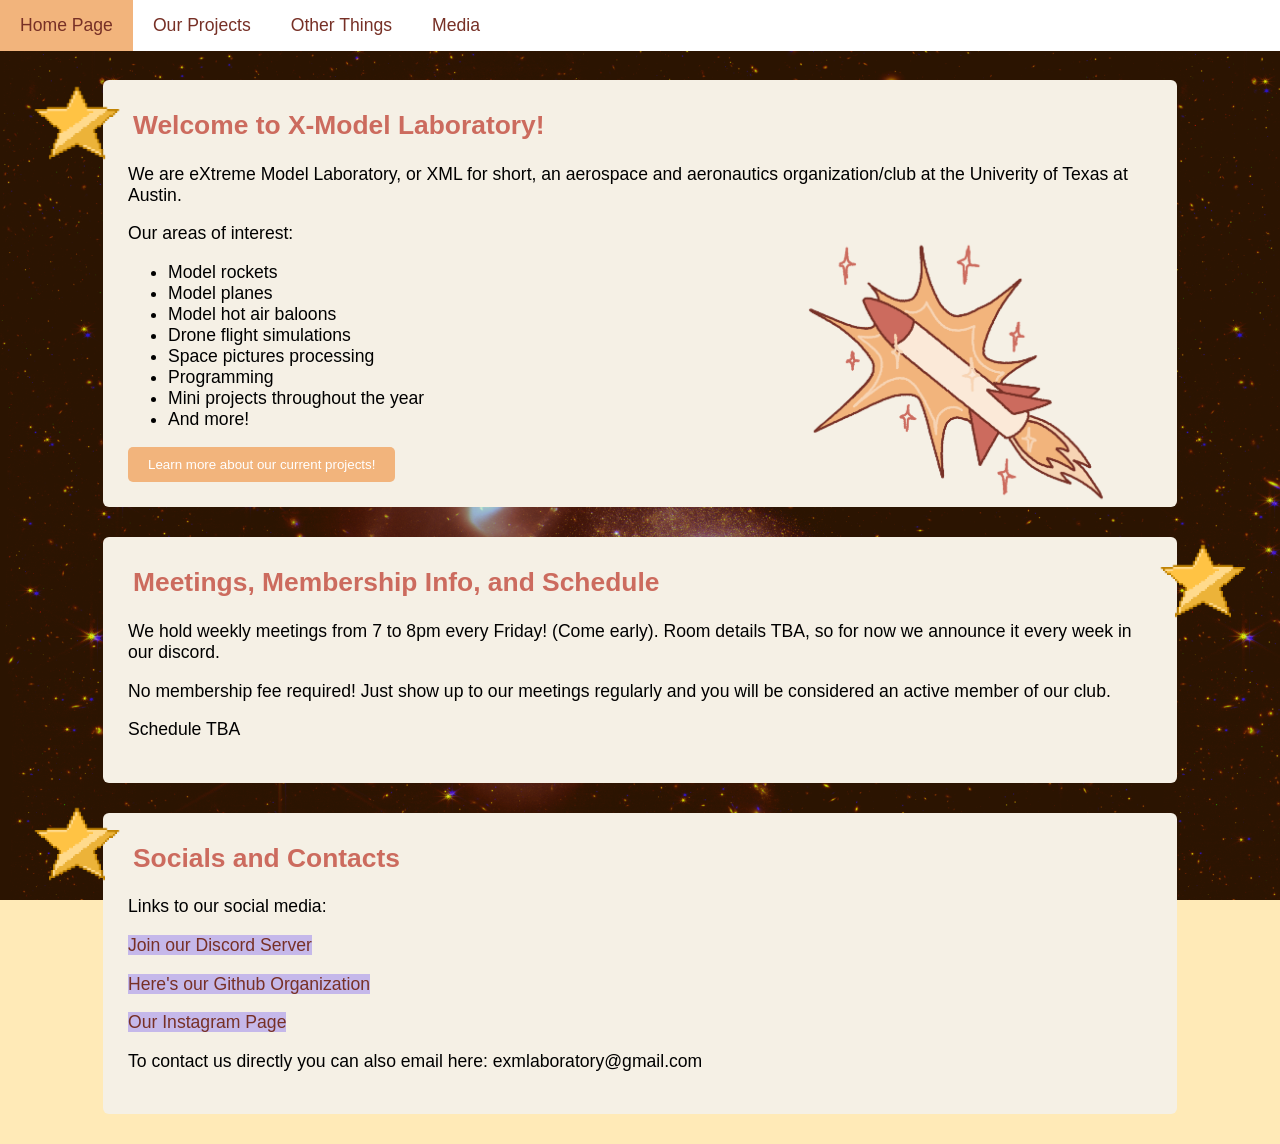
<file: index.html>
<!DOCTYPE html>
<html id="index">
<head>
<title>Home Page</title>
<link rel="stylesheet" href="styles.css" type="text/css">
<link rel="icon" href="/logo.png">
</head>
<body>
    <header>
        <nav>
            <ol>
                <li><a class="active" href="index.html">Home Page</a></li>
                <li><a href="projects.html">Our Projects</a></li>
                <li><a href="other.html">Other Things</a></li>
				<li><a href="media.html">Media</a></li>
            </ol>
        </nav>
    </header>
<main>
<section id="home">
    <h1>
        Welcome to X-Model Laboratory!
    </h1>
    <p>We are eXtreme Model Laboratory, or XML for short, an aerospace and aeronautics organization/club at the Univerity of Texas at Austin.</p>
    <p>Our areas of interest: </p>
    <img class="rocket" src="logo.png" alt="eX Model Laboratory"/>
    <ul class="features">
        <li>Model rockets</li>
        <li>Model planes</li>
        <li>Model hot air baloons</li>
        <li>Drone flight simulations</li>
        <li>Space pictures processing</li>
        <li>Programming</li>
        <li>Mini projects throughout the year</li>
        <li>And more!</li>
    </ul>
    <button onclick="redirectToProjects()">Learn more about our current projects!</button>
</section>
<section>
    <h1>Meetings, Membership Info, and Schedule</h1>
    <p>We hold weekly meetings from 7 to 8pm every Friday! (Come early). Room details TBA, so for now we announce it every week in our discord.</p>
    <p>No membership fee required! Just show up to our meetings regularly and you will be considered an active member of our club.</p>
    <p>Schedule TBA</p>
</section>
<section>
    <h1>Socials and Contacts</h1>
    <p>Links to our social media:</p>
    <p><a class="socials" href="https://discord.gg/9QaKCKCt62" target="_blank">Join our Discord Server</a></p>
    <p><a class="socials" href="https://github.com/eX-Model-Laboratory" target="_blank">Here's our Github Organization</a></p>
    <p><a class="socials" href="https://www.instagram.com/exmlab?dlrf=MTllMTc1NXVkZDFzNg==" target="_blank">Our Instagram Page</a></p>
    <p>To contact us directly you can also email here: exmlaboratory@gmail.com</p>
</section>
</main>

<img src="star.gif" style="position: absolute; top: 5%; width: 10%; left: 1%;">
<!-- <img src="star.gif" style="position: absolute; top: 5%; width: 10%; right: 0%;"> -->
<!-- <img src="star.gif" style="position: absolute; top: 45%; width: 10%;"> -->
<img src="star.gif" style="position: absolute; top: 45%; width: 10%; right: 1%;">
<img src="star.gif" style="position: absolute; top: 68%; width: 10%; left: 1%";>
<!-- <img src="star.gif" style="position: absolute; top: 68%; width: 10%; right: 0%;"> -->
<script>
    function redirectToProjects() {
        window.location.href = "projects.html";
    }
</script>
</body>
</html>
</file>
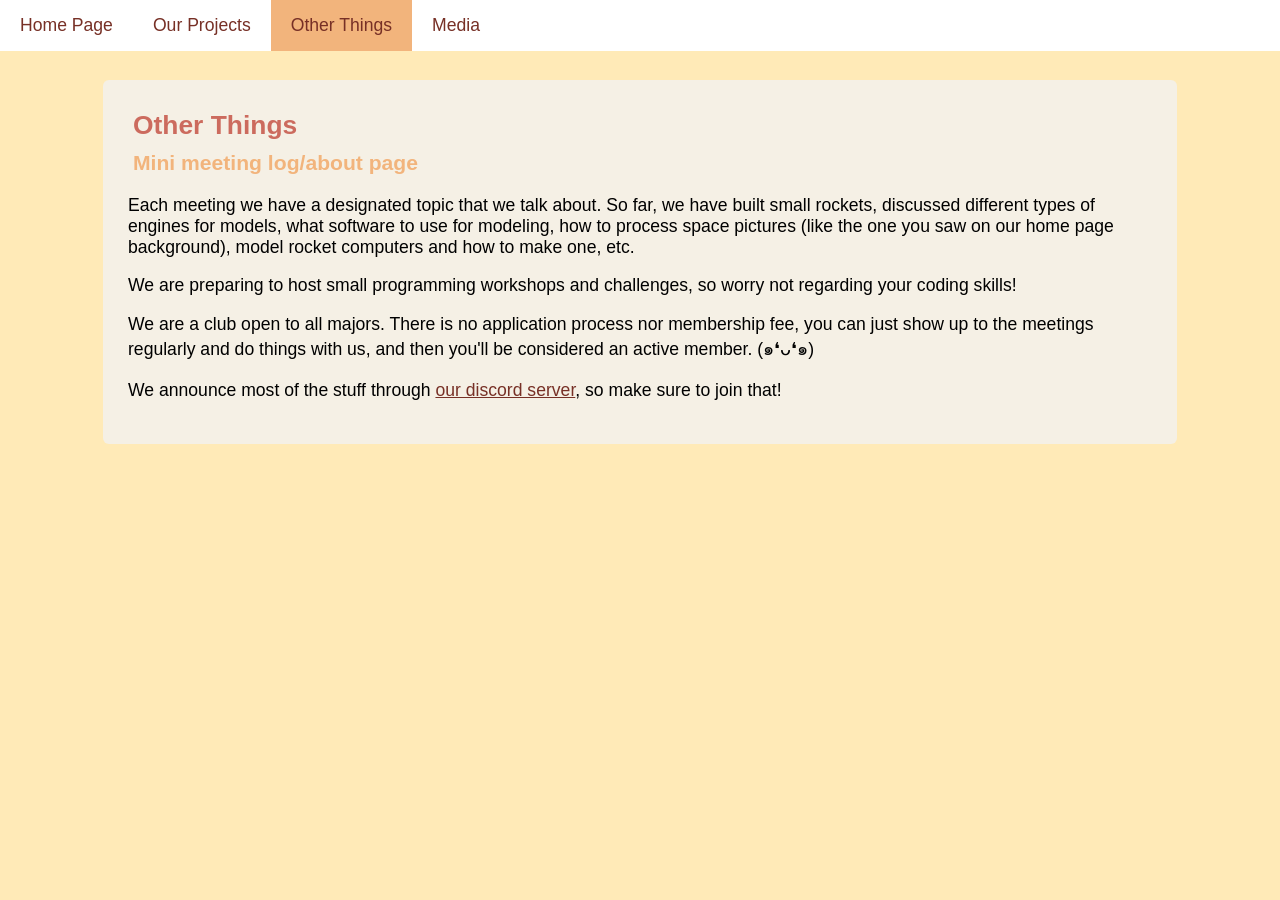
<file: other.html>
<!DOCTYPE html>
<html>
<head>
<title>Other Things</title>
<link rel="stylesheet" href="styles.css" type="text/css">
<link rel="icon" type="image/png" href="/logo.png">
</head>
<body>
<main>
    <header>
        <nav>
            <ol>
                <li><a href="index.html">Home Page</a></li>
                <li><a href="projects.html">Our Projects</a></li>
                <li><a class="active" href="other.html">Other Things</a></li>
				<li><a href="media.html">Media</a></li>
            </ol>
        </nav>
    </header>
<section id="home">
    <h1>
        Other Things
    </h1>
    <h2>Mini meeting log/about page</h2>
    <p>Each meeting we have a designated topic that we talk about. So far, we have built small rockets, discussed different types of engines for models, what software to use for modeling, how to process space pictures (like the one you saw on our home page background), model rocket computers and how to make one, etc.</p>
    <p>We are preparing to host small programming workshops and challenges, so worry not regarding your coding skills!</p>
    <p>We are a club open to all majors. There is no application process nor membership fee, you can just show up to the meetings regularly and do things with us, and then you'll be considered an active member. (๑❛ᴗ❛๑)</p>
    <p>We announce most of the stuff through <a class="intextlink" href="https://discord.gg/9QaKCKCt62" target="_blank">our discord server</a>, so make sure to join that!</p>

</section>
</main>
</body>
</html>
</file>
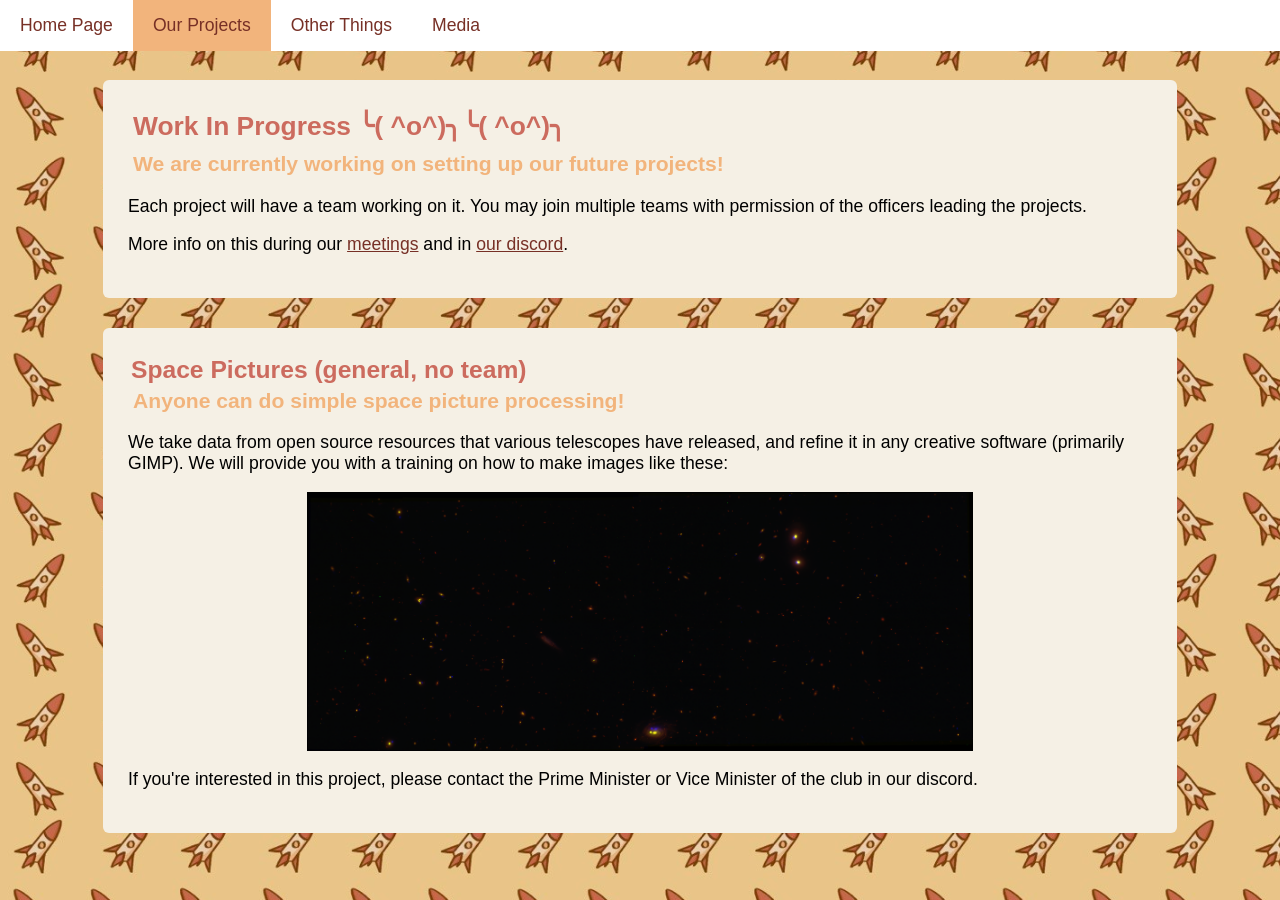
<file: projects.html>
<!DOCTYPE html>
<html id="projects">
<head>
<title>Projects</title>
<link rel="stylesheet" href="styles.css" type="text/css">
<link rel="icon" type="image/png" href="/logo.png">
</head>
<body>
<main>
    <header>
        <nav>
            <ol>
                <li><a href="index.html">Home Page</a></li>
                <li><a class="active" href="projects.html">Our Projects</a></li>
                <li><a href="other.html">Other Things</a></li>
				<li><a href="media.html">Media</a></li>
            </ol>
        </nav>
    </header>
<section id="home">
    <h1>
        Work In Progress ╰( ^o^)╮╰( ^o^)╮
    </h1>
    <h2>We are currently working on setting up our future projects!</h2>
    <p>Each project will have a team working on it. You may join multiple teams with permission of the officers leading the projects.</p>
    <p>More info on this during our <a class="intextlink" href="index.html">meetings</a> and in <a class="intextlink" href="https://discord.gg/9QaKCKCt62" target="_blank">our discord</a>.</p>

</section>
<section>
    <h3>Space Pictures (general, no team)</h3>
    <h2>Anyone can do simple space picture processing!</h2>
    <p>We take data from open source resources that various telescopes have released, and refine it in any creative software (primarily GIMP). We will provide you with a training on how to make images like these:</p>
    <img class="spacePic" src="space_pic2.png" alt="Space Picture"/>
    <p>If you're interested in this project, please contact the Prime Minister or Vice Minister of the club in our discord.</p>
</section>
</main>
</body>
</html>
</file>
<file: styles.css>
html#index {
  box-sizing: border-box;
  position: relative;

  &::after {
    content: "";
    position: fixed;
    top: 0;
    left: 0;
    width: 100%;
    height: 100%;
    min-height: 100%;
    box-shadow: inset 0 0 0 1000px rgba(178, 100, 6, 0.2);
    background-image: url("space_pic1.png");
    z-index: -1;
    background-size: 90%;
  }
}

html#projects {
  box-sizing: border-box;
  position: relative;

  &::after {
    content: "";
    position: fixed;
    top: 0;
    left: 0;
    width: 100%;
    height: 100%;
    min-height: 100%;
    box-shadow: inset 0 0 0 1000px rgba(178, 100, 6, 0.2);
    background-image: url("rockets2.jpg");
    z-index: -1;
    background-size: 90%;
  }
}


body {
    font-family: "Georgia", sans-serif;
    font-size: 110%;
    background-color: #ffeab7;
    margin: 0;
    /* background-image: url("rockets2.jpg"); */
}

section {
    max-width: 80%;
    margin: 30px auto;
    background: rgb(245, 240, 229);
    padding: 25px;
    border-radius: 6px;
}

section#home {
    margin-top: 80px;
}

h1 {
    font-family: "Georgia", sans-serif;
    color: #CC6B5E;
    margin: 0;
    padding: 5px;
}
h2 {
    font-family: "Georgia", sans-serif;
    font-size: 120%;
    color: #F2B47C;
    margin: 3px;
    padding: 2px;
}
h3 {
    font-family: "Georgia", sans-serif;
    font-size: 140%;
    color: #CC6B5E;
    margin: 3px;
    padding: 0;
}

button {
    background: #F2B47C;
    color: white;
    border: none;
    padding: 10px 20px;
    border-radius: 5px;
}

button:hover {
    background: #c5b8ea;
}

.spacePic {
    display: block;
    margin: auto;
    max-width: 65%;
}


.rocket {
  width: 380px;
  height: 380px;
  margin-right: 1.5%;
  margin-top: -8%;
  padding: 0;
  float: right;
}

.star1 {
  width: 400px;
  height: 400px;
  margin-right: 0;
  margin-top: 0;
  padding: 0;
  float: left;
}


ol {
  list-style-type: none;
  margin: 0;
  padding: 0;
  overflow: hidden;
  background-color: white;
  position: fixed;
  top: 0;
  width: 100%;
  z-index: 10;
}

ol li {
  float: left;
}

ol li a {
  display: block;
  color: #773026;
  text-align: center;
  padding: 15px 20px;
  text-decoration: none;
}

ol li a:hover:not(.active) {
  background-color: #c5b8ea;
}

ol li a.active {
  background-color: #F2B47C;
}

.socials {
    color: #773026;
    background-color: #c5b8ea;
    text-decoration: none;
}

.intextlink {
    color: #773026
}
</file>
